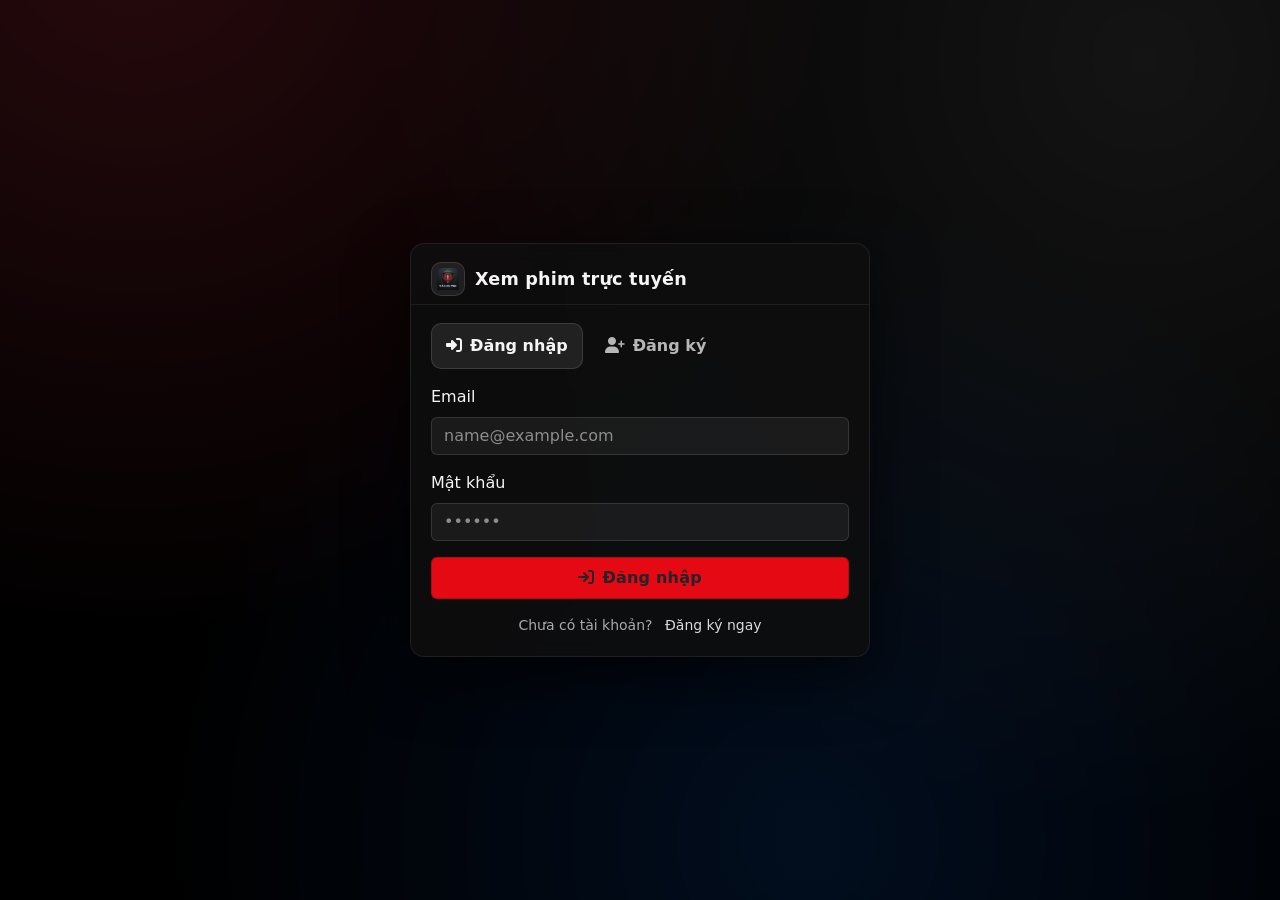
<file: login.html>
<!DOCTYPE html>
<html lang="vi">
<head>
  <meta charset="UTF-8" />
  <meta name="viewport" content="width=device-width, initial-scale=1.0" />
  <title>Đăng nhập / Đăng ký</title>

  <!-- Bootstrap 5 CDN -->
  <link href="https://cdn.jsdelivr.net/npm/bootstrap@5.3.3/dist/css/bootstrap.min.css" rel="stylesheet" />

  <!-- Font Awesome -->
  <link href="https://cdnjs.cloudflare.com/ajax/libs/font-awesome/6.5.2/css/all.min.css" rel="stylesheet" />

  <!-- Project CSS -->
  <link rel="stylesheet" href="assets/css/main.css" />


    
    
</head>
<body>
  <main class="login-page">
    <section class="login-card" aria-label="Trang đăng nhập / đăng ký">
      <div class="header">
      <div class="brand">
        <div class="logo" style="display:flex; align-items:center; justify-content:center; overflow:hidden;">
          <img src="assets/images/Logo.png" alt="Movie" style="width: 22px; height: 22px; object-fit:contain;" onerror="this.style.display='none';" />
        </div>
        <div>
            <div style="font-size:1.1rem;">Xem phim trực tuyến</div>
            <div style="font-size:0.9rem; color: rgba(255,255,255,0.7);"></div>
          </div>
        </div>
      </div>

      <div class="form-section">
        <div class="d-flex justify-content-between align-items-center login-tabs mb-3">
          <div class="d-flex gap-2 w-100">
            <button id="tab-login" class="tab-btn active" type="button" aria-controls="form-login" aria-selected="true">
              <i class="fa-solid fa-right-to-bracket me-2"></i>Đăng nhập
            </button>
            <button id="tab-register" class="tab-btn" type="button" aria-controls="form-register" aria-selected="false">
              <i class="fa-solid fa-user-plus me-2"></i>Đăng ký
            </button>
          </div>
        </div>

        <!-- Đăng nhập -->
        <form id="form-login" class="form-toggle active" novalidate>
          <div class="mb-3">
            <label for="login-email" class="form-label">Email</label>
            <input class="form-control" id="login-email" name="email" type="email" placeholder="name@example.com" autocomplete="email" />
            <div class="validation-error" id="error-login-email"></div>
          </div>

          <div class="mb-3">
            <label for="login-password" class="form-label">Mật khẩu</label>
            <input class="form-control" id="login-password" name="password" type="password" placeholder="••••••" autocomplete="current-password" />
            <div class="validation-error" id="error-login-password"></div>
          </div>

          <button class="btn btn-net w-100 py-2" type="submit">
            <i class="fa-solid fa-arrow-right-to-bracket me-2"></i>Đăng nhập
          </button>

          <div class="form-footer text-center mt-3 small">
            <span style="color: rgba(255,255,255,0.65);">Chưa có tài khoản?</span>
            <a href="#" id="link-go-register" class="ms-2">Đăng ký ngay</a>
          </div>
        </form>

        <!-- Đăng ký -->
        <form id="form-register" class="form-toggle" novalidate>
          <div class="mb-3">
            <label for="register-fullname" class="form-label">Họ tên</label>
            <input class="form-control" id="register-fullname" name="fullname" type="text" placeholder="Nguyễn Văn A" autocomplete="name" />
            <div class="validation-error" id="error-register-fullname"></div>
          </div>

          <div class="mb-3">
            <label for="register-email" class="form-label">Email</label>
            <input class="form-control" id="register-email" name="email" type="email" placeholder="name@example.com" autocomplete="email" />
            <div class="validation-error" id="error-register-email"></div>
          </div>

          <div class="mb-3">
            <label for="register-password" class="form-label">Mật khẩu</label>
            <input class="form-control" id="register-password" name="password" type="password" placeholder="Tối thiểu 6 ký tự" autocomplete="new-password" />
            <div class="validation-error" id="error-register-password"></div>
          </div>

          <div class="mb-3">
            <label for="register-confirm-password" class="form-label">Nhập lại mật khẩu</label>
            <input class="form-control" id="register-confirm-password" name="confirmPassword" type="password" placeholder="Nhập lại mật khẩu" autocomplete="new-password" />
            <div class="validation-error" id="error-register-confirm-password"></div>
          </div>

          <button class="btn btn-net w-100 py-2" type="submit">
            <i class="fa-solid fa-user-plus me-2"></i>Đăng ký
          </button>

          <div class="form-footer text-center mt-3 small">
            <span style="color: rgba(255,255,255,0.65);">Đã có tài khoản?</span>
            <a href="#" id="link-go-login" class="ms-2">Đăng nhập</a>
          </div>
        </form>
      </div>
    </section>
  </main>

  <script src="https://cdn.jsdelivr.net/npm/bootstrap@5.3.3/dist/js/bootstrap.bundle.min.js"></script>
  <script defer src="assets/js/validation.js"></script>

  <script>
    // Toggle login/register UI (Vanilla JS)
    (function () {
      const tabLogin = document.getElementById('tab-login');
      const tabRegister = document.getElementById('tab-register');
      const formLogin = document.getElementById('form-login');
      const formRegister = document.getElementById('form-register');
      const linkGoRegister = document.getElementById('link-go-register');
      const linkGoLogin = document.getElementById('link-go-login');

      function setActive(which) {
        const isLogin = which === 'login';

        tabLogin.classList.toggle('active', isLogin);
        tabRegister.classList.toggle('active', !isLogin);

        tabLogin.setAttribute('aria-selected', String(isLogin));
        tabRegister.setAttribute('aria-selected', String(!isLogin));

        formLogin.classList.toggle('active', isLogin);
        formRegister.classList.toggle('active', !isLogin);
      }

      tabLogin?.addEventListener('click', () => setActive('login'));
      tabRegister?.addEventListener('click', () => setActive('register'));
      linkGoRegister?.addEventListener('click', (e) => { e.preventDefault(); setActive('register'); });
      linkGoLogin?.addEventListener('click', (e) => { e.preventDefault(); setActive('login'); });
    })();
  </script>
</body>
</html>
</file>
<file: assets/css/main.css>
:root { --bg: #000; --card: rgba(15, 15, 15, 0.85); --text: #f5f5f5; --muted: rgba(255,255,255,0.7); }

    body { background: var(--bg); color: var(--text); min-height: 100vh; }

    .login-page {
      min-height: 100vh;
      display: flex;
      align-items: center;
      justify-content: center;
      padding: 24px 16px;
      position: relative;
      overflow: hidden;
    }

    .login-page::before {
      content: "";
      position: absolute;
      inset: -200px;
      background:
        radial-gradient(circle at 20% 10%, rgba(220, 53, 69, 0.18), transparent 40%),
        radial-gradient(circle at 80% 20%, rgba(255, 255, 255, 0.08), transparent 45%),
        radial-gradient(circle at 60% 80%, rgba(13, 110, 253, 0.12), transparent 45%);
      pointer-events: none;
      filter: blur(6px);
    }

    .login-card {
      width: 100%;
      max-width: 460px;
      background: var(--card);
      border: 1px solid rgba(255, 255, 255, 0.08);
      border-radius: 14px;
      box-shadow: 0 18px 60px rgba(0, 0, 0, 0.65);
      position: relative;
      z-index: 1;
      backdrop-filter: blur(10px);
    }

    .login-card .header {
      padding: 18px 20px 8px;
      border-bottom: 1px solid rgba(255,255,255,0.07);
    }

    .login-card .brand {
      display: flex;
      align-items: center;
      gap: 10px;
      font-weight: 700;
      letter-spacing: 0.2px;
    }

    .login-card .brand .logo {
      width: 34px;
      height: 34px;
      display: grid;
      place-items: center;
      background: rgba(255,255,255,0.08);
      border-radius: 10px;
      border: 1px solid rgba(255,255,255,0.12);
    }

    .login-tabs .tab-btn {
      border: 0;
      background: transparent;
      color: var(--muted);
      padding: 10px 14px;
      font-weight: 600;
      border-radius: 10px;
      transition: 0.2s;
    }

    .login-tabs .tab-btn.active {
      background: rgba(255,255,255,0.09);
      color: var(--text);
      border: 1px solid rgba(255,255,255,0.12);
    }

    .form-section { padding: 18px 20px 20px; }

    .form-control {
      background: rgba(255,255,255,0.06) !important;
      border: 1px solid rgba(255,255,255,0.12) !important;
      color: var(--text) !important;
    }
    .form-control::placeholder { color: rgba(255,255,255,0.5); }
    .form-control:focus {
      background: rgba(255,255,255,0.08) !important;
      border-color: rgba(255,255,255,0.25) !important;
      box-shadow: 0 0 0 .25rem rgba(255,255,255,0.08) !important;
    }

    .btn-net {
      background: #e50914;
      border: 1px solid rgba(0,0,0,0.2);
      font-weight: 700;
      letter-spacing: 0.2px;
    }
    .btn-net:hover { filter: brightness(1.05); }

    .form-footer a { color: rgba(255,255,255,0.85); text-decoration: none; }
    .form-footer a:hover { text-decoration: underline; }

    .validation-error {
      display: none;
      color: #ff4d4d;
      font-size: 0.875rem;
      margin-top: 6px;
    }
    .validation-error.show { display: block; }

    /* Hide non-active form */
    .form-toggle { display: none; }
    .form-toggle.active { display: block; }

    @media (max-width: 420px) {
      .login-card { border-radius: 12px; }
      .login-card .header { padding: 16px 16px 8px; }
      .form-section { padding: 16px 16px 18px; }
    }
    
        .movie-saved-card {
            border: 1px solid rgba(255,255,255,0.08);
            border-radius: 14px;
            overflow: hidden;
            background: rgba(255,255,255,0.03);
            box-shadow: 0 12px 28px rgba(0,0,0,0.25);
        }
        .movie-saved-card__poster {
            position: relative;
            aspect-ratio: 2 / 3;
            background: linear-gradient(180deg, rgba(255,255,255,0.12), rgba(255,255,255,0.03));
        }
        .movie-saved-card__poster img {
            width: 100%;
            height: 100%;
            object-fit: cover;
            display: block;
        }
        .movie-saved-card__trash-btn {
            position: absolute;
            top: 10px;
            right: 10px;
            width: 40px;
            height: 40px;
            border-radius: 999px;
            border: 1px solid rgba(255,255,255,0.15);
            background: rgba(220,53,69,0.95);
            display: grid;
            place-items: center;
            cursor: pointer;
            color: #fff;
        }
        .movie-saved-card__trash-btn:hover {
            filter: brightness(1.05);
        }
        .movie-saved-card__body {
            padding: 12px 12px 14px;
        }
        .movie-saved-card__title {
            font-weight: 700;
            line-height: 1.2;
        }
        .movie-saved-card__meta {
            color: rgba(255,255,255,0.65);
            font-size: 0.9rem;
        }
  
        .account-avatar {
            width: 92px;
            height: 92px;
            object-fit: cover;
        }
        .card-soft {
            background: rgba(255, 255, 255, 0.04);
            border: 1px solid rgba(255, 255, 255, 0.08);
        }
        .form-control.bg-soft {
            background: rgba(255,255,255,0.06);
        }
        .form-control.bg-soft:focus {
            background: rgba(255,255,255,0.08);
        }
</file>
